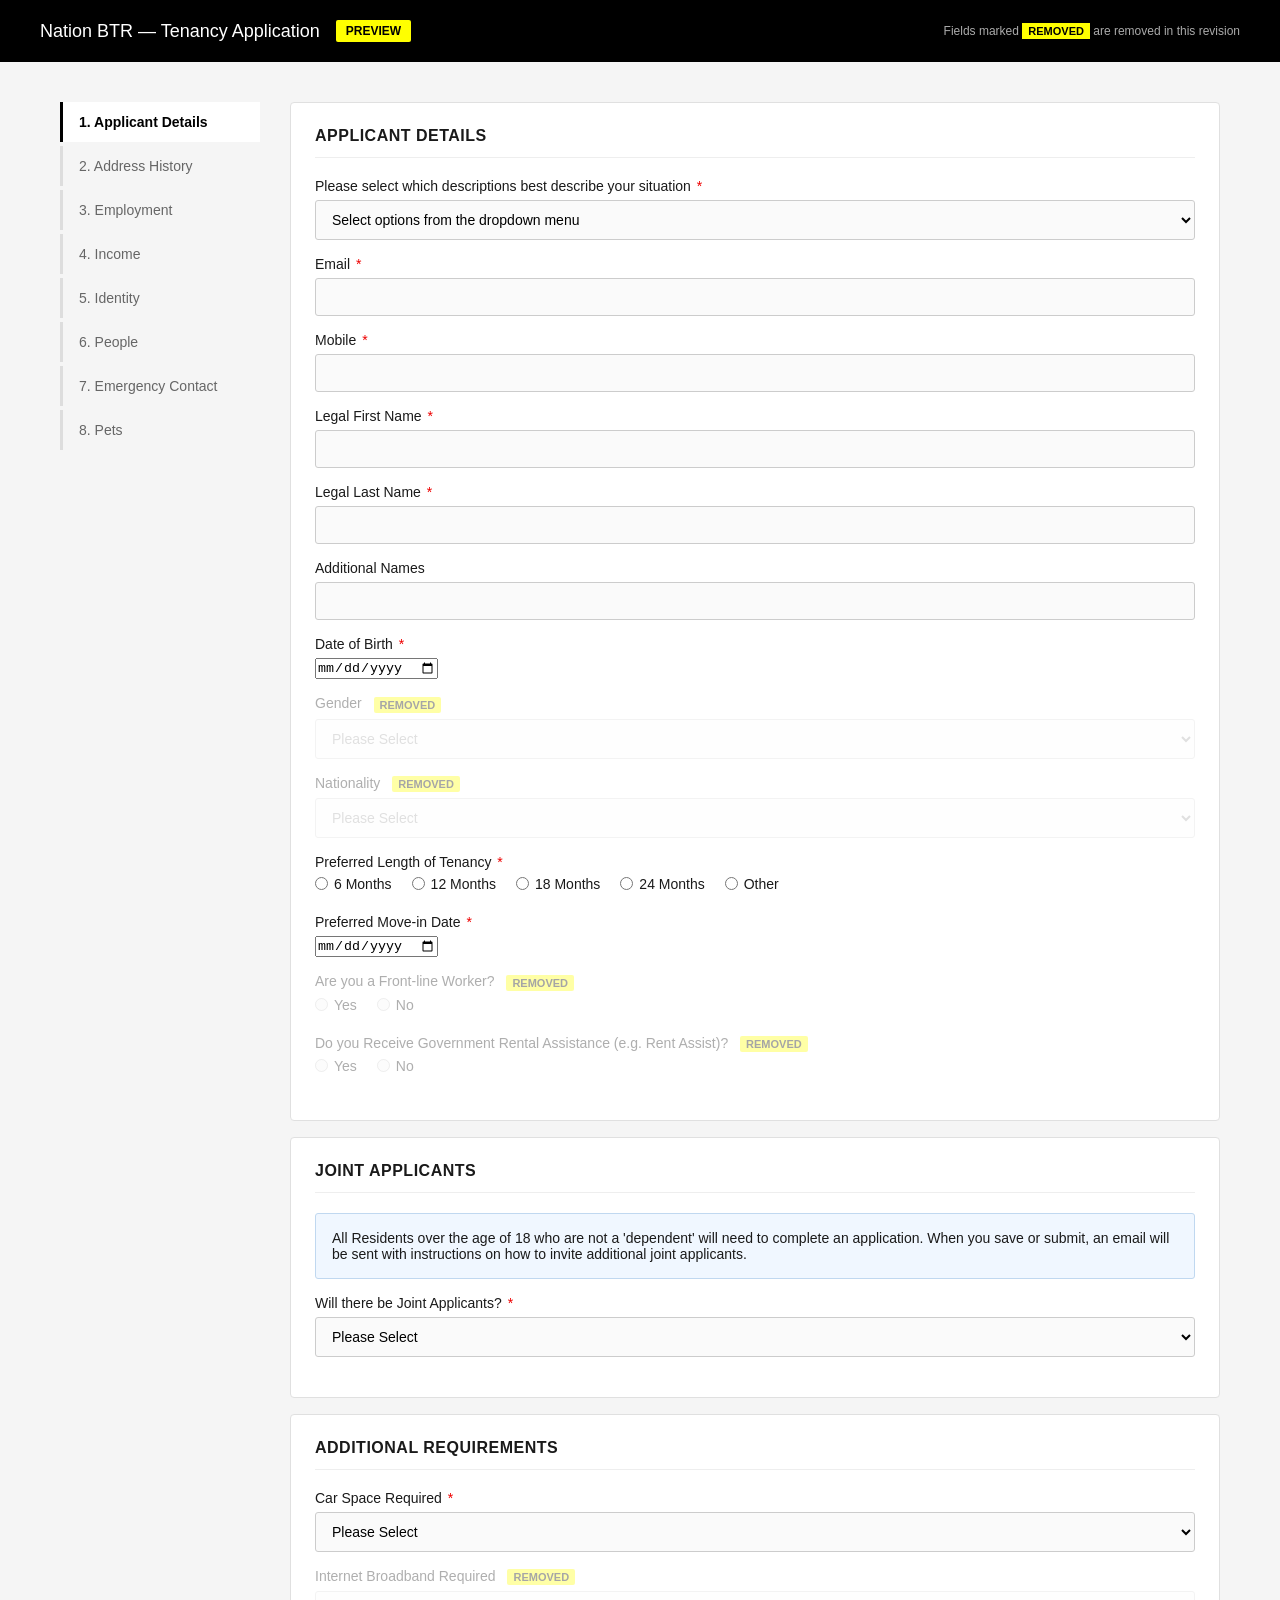
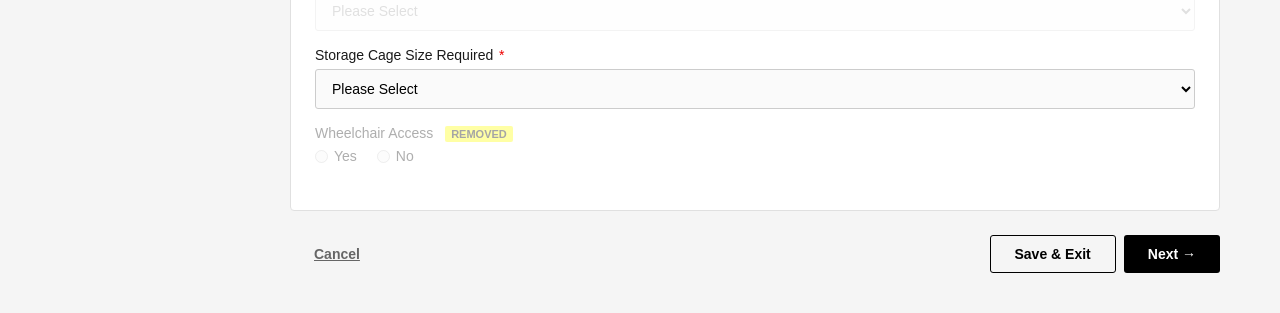
<file: index.html>
<!DOCTYPE html>
<html lang="en">
<head>
    <meta charset="UTF-8">
    <meta name="viewport" content="width=device-width, initial-scale=1.0">
    <title>Nation BTR — Tenancy Application Form Preview</title>
    <style>
        * { box-sizing: border-box; margin: 0; padding: 0; }
        body { font-family: -apple-system, BlinkMacSystemFont, 'Segoe UI', sans-serif; background: #f5f5f5; color: #1a1a1a; }
        .header { background: #000; color: #fff; padding: 20px 40px; display: flex; align-items: center; gap: 16px; }
        .header h1 { font-size: 18px; font-weight: 500; }
        .badge { background: #ff0; color: #000; padding: 4px 10px; font-size: 12px; font-weight: 700; border-radius: 2px; }
        .layout { display: flex; max-width: 1200px; margin: 40px auto; gap: 30px; padding: 0 20px; }
        .stepper { width: 200px; flex-shrink: 0; }
        .stepper-item { padding: 12px 16px; border-left: 3px solid #ddd; margin-bottom: 4px; cursor: pointer; font-size: 14px; color: #666; }
        .stepper-item.active { border-left-color: #000; color: #000; font-weight: 600; background: #fff; }
        .stepper-item:hover { background: #fff; }
        .form-area { flex: 1; }
        .step { display: none; }
        .step.active { display: block; }
        .section { background: #fff; border: 1px solid #e0e0e0; border-radius: 4px; padding: 24px; margin-bottom: 16px; }
        .section h2 { font-size: 16px; font-weight: 700; margin-bottom: 20px; padding-bottom: 12px; border-bottom: 1px solid #eee; text-transform: uppercase; letter-spacing: 0.5px; }
        .section h3 { font-size: 13px; font-weight: 700; margin: 20px 0 12px; text-transform: uppercase; letter-spacing: 0.5px; }
        .field { margin-bottom: 16px; }
        .field label { display: block; font-size: 14px; font-weight: 500; margin-bottom: 6px; }
        .req { color: #e00; margin-left: 2px; }
        .field input[type=text], .field input[type=email], .field input[type=tel], .field input[type=number], .field select { width: 100%; padding: 10px 12px; border: 1px solid #ccc; border-radius: 3px; font-size: 14px; background: #fafafa; }
        .field input:focus, .field select:focus { outline: none; border-color: #000; background: #fff; }
        .field .hint { font-size: 12px; color: #888; margin-top: 4px; }
        .radio-group { display: flex; gap: 20px; flex-wrap: wrap; margin-top: 6px; }
        .radio-group label { display: flex; align-items: center; gap: 6px; font-size: 14px; font-weight: 400; cursor: pointer; }
        .field-row { display: grid; grid-template-columns: 1fr 1fr; gap: 16px; }
        .nav-buttons { display: flex; justify-content: space-between; align-items: center; margin-top: 24px; }
        .btn { padding: 10px 24px; font-size: 14px; font-weight: 600; border: none; border-radius: 3px; cursor: pointer; }
        .btn-primary { background: #000; color: #fff; }
        .btn-secondary { background: transparent; border: 1px solid #000; color: #000; }
        .btn-ghost { background: transparent; color: #666; text-decoration: underline; border: none; }
        .removed { opacity: 0.35; pointer-events: none; }
        .removed-badge { display: inline-block; background: #ff0; color: #000; font-size: 11px; font-weight: 700; padding: 2px 6px; border-radius: 2px; margin-left: 8px; vertical-align: middle; }
        .info-box { background: #f0f7ff; border: 1px solid #c0d8f0; border-radius: 3px; padding: 16px; font-size: 14px; margin-bottom: 16px; }
        .conditional-note { font-size: 13px; color: #e67700; margin-bottom: 16px; }
        .hidden { display: none; }
        .upload-field { display: flex; align-items: center; justify-content: space-between; border: 1px solid #ccc; border-radius: 3px; padding: 10px 12px; background: #fafafa; }
        .upload-btn { background: #000; color: #fff; border: none; padding: 8px 16px; font-size: 12px; font-weight: 700; cursor: pointer; letter-spacing: 0.5px; }
    </style>
</head>
<body>

<div class="header">
    <h1>Nation BTR — Tenancy Application</h1>
    <span class="badge">PREVIEW</span>
    <span style="font-size:12px;color:#aaa;margin-left:auto">Fields marked <span style="background:#ff0;color:#000;padding:2px 6px;font-size:11px;font-weight:700">REMOVED</span> are removed in this revision</span>
</div>

<div class="layout">
    <div class="stepper">
        <div class="stepper-item active" onclick="showStep(1)">1. Applicant Details</div>
        <div class="stepper-item" onclick="showStep(2)">2. Address History</div>
        <div class="stepper-item" onclick="showStep(3)">3. Employment</div>
        <div class="stepper-item" onclick="showStep(4)">4. Income</div>
        <div class="stepper-item" onclick="showStep(5)">5. Identity</div>
        <div class="stepper-item" onclick="showStep(6)">6. People</div>
        <div class="stepper-item" onclick="showStep(7)">7. Emergency Contact</div>
        <div class="stepper-item" onclick="showStep(8)">8. Pets</div>
    </div>

    <div class="form-area">

        <!-- =========== STEP 1 =========== -->
        <div class="step active" id="step-1">
            <div class="section">
                <h2>Applicant Details</h2>
                <div class="field">
                    <label>Please select which descriptions best describe your situation <span class="req">*</span></label>
                    <select name="type"><option>Select options from the dropdown menu</option></select>
                </div>
                <div class="field">
                    <label>Email <span class="req">*</span></label>
                    <input type="email" name="email">
                </div>
                <div class="field">
                    <label>Mobile <span class="req">*</span></label>
                    <input type="tel" name="phone">
                </div>
                <div class="field">
                    <label>Legal First Name <span class="req">*</span></label>
                    <input type="text" name="legal_first_name">
                </div>
                <div class="field">
                    <label>Legal Last Name <span class="req">*</span></label>
                    <input type="text" name="legal_last_name">
                </div>
                <div class="field">
                    <label>Additional Names</label>
                    <input type="text" name="other_given_name">
                </div>
                <div class="field">
                    <label>Date of Birth <span class="req">*</span></label>
                    <input type="date" name="date_of_birth" class="js-dateinput">
                </div>
                <div class="field removed">
                    <label>Gender <span class="removed-badge">REMOVED</span></label>
                    <select name="gender" disabled><option>Please Select</option></select>
                </div>
                <div class="field removed">
                    <label>Nationality <span class="removed-badge">REMOVED</span></label>
                    <select name="application_form_nationality" disabled><option>Please Select</option></select>
                </div>
                <div class="field">
                    <label>Preferred Length of Tenancy <span class="req">*</span></label>
                    <div class="radio-group">
                        <label><input type="radio" name="length_of_tenancy" value="6"> 6 Months</label>
                        <label><input type="radio" name="length_of_tenancy" value="12"> 12 Months</label>
                        <label><input type="radio" name="length_of_tenancy" value="18"> 18 Months</label>
                        <label><input type="radio" name="length_of_tenancy" value="24"> 24 Months</label>
                        <label><input type="radio" name="length_of_tenancy" value="other"> Other</label>
                    </div>
                </div>
                <div class="field">
                    <label>Preferred Move-in Date <span class="req">*</span></label>
                    <input type="date" name="move_in_date" class="js-movecalendar">
                </div>
                <div class="field removed">
                    <label>Are you a Front-line Worker? <span class="removed-badge">REMOVED</span></label>
                    <div class="radio-group">
                        <label><input type="radio" name="front_line_worker" disabled> Yes</label>
                        <label><input type="radio" name="front_line_worker" disabled> No</label>
                    </div>
                </div>
                <div class="field removed">
                    <label>Do you Receive Government Rental Assistance (e.g. Rent Assist)? <span class="removed-badge">REMOVED</span></label>
                    <div class="radio-group">
                        <label><input type="radio" name="rent_assistance" disabled> Yes</label>
                        <label><input type="radio" name="rent_assistance" disabled> No</label>
                    </div>
                </div>
            </div>

            <div class="section">
                <h2>Joint Applicants</h2>
                <p class="info-box">All Residents over the age of 18 who are not a 'dependent' will need to complete an application. When you save or submit, an email will be sent with instructions on how to invite additional joint applicants.</p>
                <div class="field">
                    <label>Will there be Joint Applicants? <span class="req">*</span></label>
                    <select name="number_of_joint_applicants"><option>Please Select</option><option>0</option><option>1</option><option>2</option><option>3</option></select>
                </div>
            </div>

            <div class="section">
                <h2>Additional Requirements</h2>
                <div class="field">
                    <label>Car Space Required <span class="req">*</span></label>
                    <select name="car_space_type"><option>Please Select</option></select>
                </div>
                <div class="field removed">
                    <label>Internet Broadband Required <span class="removed-badge">REMOVED</span></label>
                    <select name="internet_required" disabled><option>Please Select</option></select>
                </div>
                <div class="field">
                    <label>Storage Cage Size Required <span class="req">*</span></label>
                    <select name="storage_cage_size"><option>Please Select</option></select>
                </div>
                <div class="field removed">
                    <label>Wheelchair Access <span class="removed-badge">REMOVED</span></label>
                    <div class="radio-group">
                        <label><input type="radio" name="wheelchair_access_required" disabled> Yes</label>
                        <label><input type="radio" name="wheelchair_access_required" disabled> No</label>
                    </div>
                </div>
            </div>

            <div class="nav-buttons">
                <button class="btn btn-ghost" type="button">Cancel</button>
                <div style="display:flex;gap:8px">
                    <button class="btn btn-secondary" type="button">Save &amp; Exit</button>
                    <button class="btn btn-primary" type="button" onclick="showStep(2)">Next →</button>
                </div>
            </div>
        </div>

        <!-- =========== STEP 2 =========== -->
        <div class="step" id="step-2">
            <div class="section">
                <h2>Current Residential Address</h2>
                <p style="font-size:14px;color:#666;margin-bottom:16px">At a minimum, please provide your current residential address</p>
                <div class="field">
                    <label>Country <span class="req">*</span></label>
                    <select name="current_address_country" class="js-crm-field"><option>Australia</option></select>
                </div>
                <div class="field">
                    <label>Unit Number</label>
                    <input type="text" name="current_address_unit_number" class="js-crm-field">
                </div>
                <div class="field">
                    <label>Street Number <span class="req">*</span></label>
                    <input type="text" name="current_address_street_number" class="js-crm-field">
                </div>
                <div class="field">
                    <label>Street Name <span class="req">*</span></label>
                    <input type="text" name="current_address_street_name" class="js-crm-field">
                </div>
                <div class="field">
                    <label>Street Type <span class="req">*</span></label>
                    <select name="current_address_street_type" class="js-crm-field"><option>Please Select</option></select>
                </div>
                <div class="field">
                    <label>Suburb <span class="req">*</span></label>
                    <input type="text" name="current_address_suburb" class="js-crm-field">
                </div>
                <div class="field">
                    <label>State / Region</label>
                    <select name="current_address_state" class="js-crm-field js-condition-required"><option>Please Select</option></select>
                </div>
                <div class="field">
                    <label>Postcode <span class="req">*</span></label>
                    <input type="text" name="current_address_postcode" class="js-crm-field">
                </div>
                <div class="field">
                    <label>Do you Own or Rent at your Current Address? <span class="req">*</span></label>
                    <select name="primary_address_own_or_rent" onchange="handleOwnOrRent(this.value)"><option value="">Please Select</option><option value="Rent">Rent</option><option value="Own">Own</option><option value="Lived with Family">Lived with Family</option></select>
                </div>
                <div class="field">
                    <label>Date you Moved into your Current Address</label>
                    <input type="date" name="primary_address_move_in_date" class="js-dateinput" onchange="checkPreviousAddress(this.value)">
                </div>

                <div id="rentReferenceSection" class="hidden">
                <h3>Reference Details</h3>
                <div class="field">
                    <label>Rental Agency at current rental address</label>
                    <input type="text" name="primary_address_reference_agency" class="primary_address_reference_agency js-condition-required">
                </div>
                <div class="field removed">
                    <label>Managing Agent's name at current rental address <span class="removed-badge">REMOVED</span></label>
                    <input type="text" name="primary_address_reference_contact_name" disabled>
                </div>
                <div class="field">
                    <label>Managing Agent's email at current rental address</label>
                    <input type="email" name="primary_address_reference_email" class="primary_address_reference_email js-condition-required">
                </div>
                <div class="field">
                    <label>Managing Agent's phone number at current rental address</label>
                    <input type="tel" name="primary_address_reference_phone" class="primary_address_reference_phone js-condition-required">
                </div>
                <p style="font-size:14px;color:#666;margin:12px 0 8px">Please provide the Tenant Ledger for your time at this property, or a Confirmation Letter from your Landlord</p>
                <div class="field">
                    <label>Proof of Rental Ledger</label>
                    <div class="upload-field"><span name="proof_of_rent" style="font-size:14px;color:#888">Upload file</span><button class="upload-btn" type="button">↑ UPLOAD FILE</button></div>
                </div>
                </div>

                <div id="ownHomeSection" class="hidden">
                <h3>Proof of Ownership</h3>
                <p style="font-size:14px;color:#666;margin-bottom:12px">Please provide a Rates Bill, or Utility Bill showing your name and address for the above property</p>
                <div class="field">
                    <label>Proof of Ownership</label>
                    <div class="upload-field"><span style="font-size:14px;color:#888">Upload file</span><button class="upload-btn" type="button">↑ UPLOAD FILE</button></div>
                    <input type="hidden" name="proof_of_ownership">
                </div>
                </div>
            </div>

            <div class="section hidden" id="previousAddressSection">
                <h2>Previous Residential Address</h2>
                <p class="conditional-note">Shown because you have lived at your current address for less than 12 months</p>
                <div class="field">
                    <label>Country</label>
                    <select name="previous_address_country" class="js-crm-field"><option>Australia</option></select>
                </div>
                <div class="field">
                    <label>Unit Number</label>
                    <input type="text" name="previous_address_unit_number" class="js-crm-field">
                </div>
                <div class="field">
                    <label>Street Number</label>
                    <input type="text" name="previous_address_street_number" class="js-crm-field">
                </div>
                <div class="field">
                    <label>Street Name</label>
                    <input type="text" name="previous_address_street_name" class="js-crm-field">
                </div>
                <div class="field">
                    <label>Street Type</label>
                    <select name="previous_address_street_type" class="js-crm-field"><option>Please Select</option></select>
                </div>
                <div class="field">
                    <label>Suburb</label>
                    <input type="text" name="previous_address_suburb" class="js-crm-field">
                </div>
                <div class="field">
                    <label>Previous Address State</label>
                    <select name="previous_address_state" class="js-crm-field"><option>Please Select</option></select>
                </div>
                <div class="field">
                    <label>Postcode</label>
                    <input type="text" name="previous_address_postcode" class="js-crm-field">
                </div>
                <div class="field">
                    <label>Did you Own or Rent at your Previous Address?</label>
                    <select name="secondary_address_own_or_rent"><option>Please Select</option><option>Rent</option><option>Own</option><option>Family Home</option></select>
                </div>
                <div class="field-row">
                    <div class="field">
                        <label>Previous Address Move In Date</label>
                        <input type="date" name="secondary_address_move_in_date" class="js-dateinput">
                    </div>
                    <div class="field">
                        <label>Previous Address Move Out Date</label>
                        <input type="date" name="secondary_address_move_out_date" class="js-dateinput">
                    </div>
                </div>
            </div>

            <div class="nav-buttons">
                <div style="display:flex;gap:8px">
                    <button class="btn btn-secondary" type="button" onclick="showStep(1)">← Previous</button>
                    <button class="btn btn-secondary" type="button">Save &amp; Exit</button>
                </div>
                <button class="btn btn-primary" type="button" onclick="showStep(3)">Next →</button>
            </div>
        </div>

        <!-- =========== STEP 3 =========== -->
        <div class="step" id="step-3">
            <div class="section">
                <h2>Employment Details</h2>
                <p style="font-size:14px;color:#666;margin-bottom:16px">At minimum, please provide Proof of Employment to cover all the jobs you have held over the last 12 months</p>
                <div class="field">
                    <label>Employment Type <span class="req">*</span></label>
                    <div class="radio-group">
                        <label><input type="radio" name="employment_1_type" value="Employed"> Employed</label>
                        <label><input type="radio" name="employment_1_type" value="Self Employed"> Self Employed</label>
                        <label><input type="radio" name="employment_1_type" value="Unemployed"> Unemployed</label>
                        <label class="removed"><input type="radio" name="employment_1_type" disabled> Retired <span class="removed-badge">REMOVED</span></label>
                        <label class="removed"><input type="radio" name="employment_1_type" disabled> Student <span class="removed-badge">REMOVED</span></label>
                    </div>
                </div>

                <h3>Current Employment Details</h3>
                <div class="field">
                    <label>Company Name <span class="req">*</span></label>
                    <input type="text" name="employment_1_company_name">
                </div>
                <div class="field">
                    <label>Role or Title <span class="req">*</span></label>
                    <input type="text" name="employment_1_role_or_title">
                </div>
                <div class="field">
                    <label>Start Date <span class="req">*</span></label>
                    <input type="date" name="employment_1_start_date" class="js-dateinput">
                </div>
                <div class="field removed">
                    <label>Are you still Working There? <span class="removed-badge">REMOVED</span></label>
                    <div class="radio-group">
                        <label><input type="radio" name="employment_1_still_working_there" disabled> Yes</label>
                        <label><input type="radio" name="employment_1_still_working_there" disabled> No</label>
                    </div>
                </div>

                <h3>Proof of Employment</h3>
                <div class="field">
                    <label>Document Type for Proof <span class="req">*</span></label>
                    <select name="employment_1_document_type"><option>Please Select</option></select>
                </div>
                <div class="field">
                    <label>Employment Proof Document <span class="req">*</span></label>
                    <div class="upload-field"><span style="font-size:14px;color:#888">Upload file</span><button class="upload-btn" type="button">↑ UPLOAD FILE</button></div>
                    <input type="hidden" name="employment_1_document">
                </div>

                <h3>Personal Reference <span class="removed-badge">REMOVED</span></h3>
                <div class="removed">
                    <div class="field"><label>Reference Type</label><select name="employment_1_reference_1_type" disabled><option>Please Select</option></select></div>
                    <div class="field"><label>First Name</label><input type="text" name="employment_1_reference_1_first_name" disabled></div>
                    <div class="field"><label>Last Name</label><input type="text" name="employment_1_reference_1_last_name" disabled></div>
                    <div class="field"><label>Email</label><input type="email" name="employment_1_reference_1_email" disabled></div>
                    <div class="field"><label>Phone</label><input type="tel" name="employment_1_reference_1_phone" disabled></div>
                </div>
            </div>

            <div class="section">
                <h2>Self Employment</h2>
                <div class="field">
                    <label>Company Name <span class="req">*</span></label>
                    <input type="text" name="employment_1_self_company_name">
                </div>
                <div class="field">
                    <label>ABN/ACN <span class="req">*</span></label>
                    <input type="number" name="employment_1_self_employed_abn_acn">
                </div>
                <div class="field">
                    <label>Date Started <span class="req">*</span></label>
                    <input type="date" name="employment_1_self_date_start" class="js-dateinput">
                </div>
                <div class="field">
                    <label>Proof of Self Employment <span class="req">*</span></label>
                    <div class="upload-field"><span style="font-size:14px;color:#888">Upload file</span><button class="upload-btn" type="button">↑ UPLOAD FILE</button></div>
                    <input type="hidden" name="employment_1_proof_of_self_employment">
                </div>

                <h3>Self Employment Reference <span class="removed-badge">REMOVED</span></h3>
                <div class="removed">
                    <div class="field"><label>Company Name</label><input type="text" name="employment_1_self_reference_1_company" disabled></div>
                    <div class="field"><label>First Name</label><input type="text" name="employment_1_self_reference_1_first_name" disabled></div>
                    <div class="field"><label>Last Name</label><input type="text" name="employment_1_self_reference_1_last_name" disabled></div>
                    <div class="field"><label>Email</label><input type="email" name="employment_1_self_reference_1_email" disabled></div>
                    <div class="field"><label>Phone</label><input type="tel" name="employment_1_self_reference_1_phone" disabled></div>
                </div>
            </div>

            <div class="nav-buttons">
                <div style="display:flex;gap:8px">
                    <button class="btn btn-secondary" type="button" onclick="showStep(2)">← Previous</button>
                    <button class="btn btn-secondary" type="button">Save &amp; Exit</button>
                </div>
                <button class="btn btn-primary" type="button" onclick="showStep(4)">Next →</button>
            </div>
        </div>

        <!-- =========== STEP 4 =========== -->
        <div class="step" id="step-4">
            <div class="section">
                <h2>Income &amp; Bank Statements</h2>
                <div class="field">
                    <label>Income Type <span class="req">*</span></label>
                    <select name="income_1_type"><option>Please Select</option></select>
                </div>
                <div class="field">
                    <label>Frequency of Income <span class="req">*</span></label>
                    <select name="income_1_frequency"><option>Please Select</option></select>
                </div>
                <div class="field">
                    <label>Net Amount <span class="req">*</span></label>
                    <input type="number" name="income_1_net_amount" placeholder="$">
                </div>

                <h3>Bank Statements</h3>
                <p style="font-size:14px;color:#888;margin-bottom:12px"><strong>Please Note: Nation does not accept International Bank Statements</strong><br>Load up to 3 official Australian Bank Statements to demonstrate your income over the past 3 months</p>
                <div class="field">
                    <label>Bank Statement 1 <span class="req">*</span></label>
                    <div class="upload-field"><span style="font-size:14px;color:#888">Upload file</span><button class="upload-btn" type="button">↑ UPLOAD FILE</button></div>
                    <input type="hidden" name="income_1_bank_statement_file">
                    <div class="hint">Minimum 3 Months Old</div>
                </div>
                <div class="field">
                    <label>Bank Statement 2</label>
                    <div class="upload-field"><span style="font-size:14px;color:#888">Upload file</span><button class="upload-btn" type="button">↑ UPLOAD FILE</button></div>
                    <input type="hidden" name="income_1_bank_statement_file_2">
                </div>
                <div class="field">
                    <label>Bank Statement 3</label>
                    <div class="upload-field"><span style="font-size:14px;color:#888">Upload file</span><button class="upload-btn" type="button">↑ UPLOAD FILE</button></div>
                    <input type="hidden" name="income_1_bank_statement_file_3">
                </div>

                <h3>Payslips <span style="font-size:11px;font-weight:400;color:#888;text-transform:none">(shown when income type is salary)</span></h3>
                <p style="font-size:14px;color:#666;margin-bottom:12px">Your 3 most recent pay slips</p>
                <div class="field">
                    <label>Pay Slip 1</label>
                    <div class="upload-field"><span style="font-size:14px;color:#888">Upload file</span><button class="upload-btn" type="button">↑ UPLOAD FILE</button></div>
                    <input type="hidden" name="income_1_pay_slip">
                </div>
                <div class="field">
                    <label>Pay Slip 2</label>
                    <div class="upload-field"><span style="font-size:14px;color:#888">Upload file</span><button class="upload-btn" type="button">↑ UPLOAD FILE</button></div>
                    <input type="hidden" name="income_1_pay_slip_2">
                </div>
                <div class="field">
                    <label>Pay Slip 3</label>
                    <div class="upload-field"><span style="font-size:14px;color:#888">Upload file</span><button class="upload-btn" type="button">↑ UPLOAD FILE</button></div>
                    <input type="hidden" name="income_1_pay_slip_3">
                </div>
            </div>

            <div class="nav-buttons">
                <div style="display:flex;gap:8px">
                    <button class="btn btn-secondary" type="button" onclick="showStep(3)">← Previous</button>
                    <button class="btn btn-secondary" type="button">Save &amp; Exit</button>
                </div>
                <button class="btn btn-primary" type="button" onclick="showStep(5)">Next →</button>
            </div>
        </div>

        <!-- =========== STEP 5 =========== -->
        <div class="step" id="step-5">
            <div class="section">
                <h2>Identity Documents</h2>
                <p style="font-size:14px;color:#666;margin-bottom:16px">All Documents uploaded are held securely in an online data privacy vault, using zero trust principles, and are fully encrypted at rest, in transit &amp; in memory.</p>
                <div class="field">
                    <label>Select Primary Document Type <span class="req">*</span></label>
                    <select name="primary_document"><option>Please Select</option></select>
                </div>
                <div class="field">
                    <label>Select Secondary Document Type <span class="req">*</span></label>
                    <select name="secondary_document"><option>Please Select</option></select>
                </div>
            </div>

            <div class="section">
                <h2>Proof of Identity Data</h2>
                <div class="field">
                    <label>Document Type <span class="req">*</span></label>
                    <div class="radio-group">
                        <label><input type="radio" name="identity_type" value="passport"> Passport</label>
                        <label><input type="radio" name="identity_type" value="driving_licence"> Driving License</label>
                        <label><input type="radio" name="identity_type" value="medicare"> Medicare</label>
                    </div>
                </div>

                <h3>Passport</h3>
                <div class="field"><label>Passport Number</label><input type="text" name="ntd_passport_number"></div>
                <div class="field"><label>Passport Country Code</label><select name="ntd_passport_country_code"><option>Please Select</option></select></div>
                <div class="field removed">
                    <label>Gender <span class="removed-badge">REMOVED</span></label>
                    <select name="ntd_passport_gender" disabled><option>Please Select</option></select>
                </div>

                <h3>Driving License</h3>
                <div class="field"><label>Driving License Number</label><input type="text" name="ntd_drivers_licence_number"></div>
                <div class="field"><label>Driving License State</label><select name="ntd_drivers_licence_state"><option>Please Select</option></select></div>
                <div class="field"><label>Driving License Card Number</label><input type="text" name="ntd_drivers_licence_card"></div>

                <h3>Medicare Card</h3>
                <div class="field"><label>Medicare Card Number</label><input type="text" name="ntd_medicare_card_number"></div>
                <div class="field"><label>Medicare Card Colour</label><select name="ntd_medicare_card_colour"><option>Please Select</option><option>Green</option><option>Blue</option><option>Yellow</option></select></div>
                <div class="field-row">
                    <div class="field"><label>Expiry Day</label><select name="ntd_medicare_expiry_day"><option>Please Select</option></select></div>
                    <div class="field"><label>Expiry Month</label><select name="ntd_medicare_expiry_month"><option>Please Select</option></select></div>
                </div>
                <div class="field"><label>Expiry Year</label><select name="ntd_medicare_expiry_year"><option>Please Select</option></select></div>
                <div class="field"><label>Reference Number</label><input type="text" name="ntd_medicare_card_reference_number"></div>
            </div>

            <div class="nav-buttons">
                <div style="display:flex;gap:8px">
                    <button class="btn btn-secondary" type="button" onclick="showStep(4)">← Previous</button>
                    <button class="btn btn-secondary" type="button">Save &amp; Exit</button>
                </div>
                <button class="btn btn-primary" type="button" onclick="showStep(6)">Next →</button>
            </div>
        </div>

        <!-- =========== STEP 6 =========== -->
        <div class="step" id="step-6">
            <div class="section">
                <h2>Other Residents</h2>
                <div class="field">
                    <label>Other Residents Including Children? <span class="req">*</span></label>
                    <div class="radio-group">
                        <label><input type="radio" name="other_occupants" value="true"> Yes</label>
                        <label><input type="radio" name="other_occupants" value="false"> No</label>
                    </div>
                </div>

                <h3>Resident 1</h3>
                <div class="field removed">
                    <label>Age <span class="removed-badge">REMOVED</span></label>
                    <input type="number" name="dependent_1_age" disabled>
                </div>
                <div class="field removed">
                    <label>First Name <span class="removed-badge">REMOVED</span></label>
                    <input type="text" name="dependent_1_first_name" disabled>
                </div>
                <div class="field removed">
                    <label>Last Name <span class="removed-badge">REMOVED</span></label>
                    <input type="text" name="dependent_1_last_name" disabled>
                </div>
                <div class="field removed">
                    <label>Are you a carer for this resident? <span class="removed-badge">REMOVED</span></label>
                    <div class="radio-group">
                        <label><input type="radio" name="dependent_1_carer" disabled> Yes</label>
                        <label><input type="radio" name="dependent_1_carer" disabled> No</label>
                    </div>
                </div>
            </div>

            <div class="nav-buttons">
                <div style="display:flex;gap:8px">
                    <button class="btn btn-secondary" type="button" onclick="showStep(5)">← Previous</button>
                    <button class="btn btn-secondary" type="button">Save &amp; Exit</button>
                </div>
                <button class="btn btn-primary" type="button" onclick="showStep(7)">Next →</button>
            </div>
        </div>

        <!-- =========== STEP 7 =========== -->
        <div class="step" id="step-7">
            <div class="section">
                <h2>Emergency Contact</h2>
                <div class="field"><label>First Name <span class="req">*</span></label><input type="text" name="primary_emergency_contact_first_name"></div>
                <div class="field"><label>Last Name <span class="req">*</span></label><input type="text" name="primary_emergency_contact_last_name"></div>
                <div class="field"><label>Phone <span class="req">*</span></label><input type="tel" name="primary_emergency_contact_phone"></div>
                <div class="field"><label>Email <span class="req">*</span></label><input type="email" name="primary_emergency_contact_email"></div>
                <div class="field">
                    <label>Relationship to you <span class="req">*</span></label>
                    <select name="primary_emergency_contact_relationship"><option>Please Select</option></select>
                </div>
            </div>

            <div class="nav-buttons">
                <div style="display:flex;gap:8px">
                    <button class="btn btn-secondary" type="button" onclick="showStep(6)">← Previous</button>
                    <button class="btn btn-secondary" type="button">Save &amp; Exit</button>
                </div>
                <button class="btn btn-primary" type="button" onclick="showStep(8)">Next →</button>
            </div>
        </div>

        <!-- =========== STEP 8 =========== -->
        <div class="step" id="step-8">
            <div class="section">
                <h2>Pets</h2>
                <div class="field">
                    <label>Will any Pets be Living in your Residence? <span class="req">*</span></label>
                    <div class="radio-group">
                        <label><input type="radio" name="pets" value="true"> Yes</label>
                        <label><input type="radio" name="pets" value="false"> No</label>
                    </div>
                </div>

                <h3>Pet 1</h3>
                <div class="field"><label>Pet Name</label><input type="text" name="pet_1_name"></div>
                <div class="field"><label>Species <span class="req">*</span></label><select name="pet_1_species"><option>Please Select</option></select></div>
                <div class="field"><label>Breed</label><input type="text" name="pet_1_breed"></div>
                <div class="field removed">
                    <label>Gender <span class="removed-badge">REMOVED</span></label>
                    <select name="pet_1_gender" disabled><option>Please Select</option></select>
                </div>
                <div class="field removed">
                    <label>Age <span class="removed-badge">REMOVED</span></label>
                    <input type="number" name="pet_1_age" disabled>
                </div>
                <div class="field removed">
                    <label>Pet Registration Number <span class="removed-badge">REMOVED</span></label>
                    <input type="text" name="pet_1_rego_no" disabled>
                </div>
                <div class="field"><label>Weight (KG)</label><input type="text" name="pet_1_weight_kg"></div>
                <div class="field">
                    <label>Vaccinated?</label>
                    <div class="radio-group">
                        <label><input type="radio" name="pet_1_vaccinated" value="true"> Yes</label>
                        <label><input type="radio" name="pet_1_vaccinated" value="false"> No</label>
                    </div>
                </div>
                <div class="field">
                    <label>Photos</label>
                    <div class="upload-field"><span style="font-size:14px;color:#888">Please attach photos of pet</span><button class="upload-btn" type="button">↑ UPLOAD FILE</button></div>
                    <input type="hidden" name="pet_1_photos">
                </div>
            </div>

            <div class="nav-buttons">
                <div style="display:flex;gap:8px">
                    <button class="btn btn-secondary" type="button" onclick="showStep(7)">← Previous</button>
                    <button class="btn btn-secondary" type="button">Save &amp; Exit</button>
                </div>
                <button class="btn btn-primary" type="button">Submit Application</button>
            </div>
        </div>

    </div>
</div>

<script>
function handleOwnOrRent(val) {
    var rent = document.getElementById('rentReferenceSection');
    var own = document.getElementById('ownHomeSection');
    rent.classList.toggle('hidden', val !== 'Rent');
    own.classList.toggle('hidden', val !== 'Own');
    // Lived with Family or Please Select = both hidden
}

function checkPreviousAddress(val) {
    var section = document.getElementById('previousAddressSection');
    if (!val) { section.classList.add('hidden'); return; }
    var moveIn = new Date(val); // type="date" returns YYYY-MM-DD — parses directly
    if (isNaN(moveIn)) { section.classList.add('hidden'); return; }
    var monthsAgo = (new Date() - moveIn) / (1000 * 60 * 60 * 24 * 30.44);
    section.classList.toggle('hidden', monthsAgo >= 12);
}

function showStep(n) {
    document.querySelectorAll('.step').forEach(s => s.classList.remove('active'));
    document.querySelectorAll('.stepper-item').forEach(s => s.classList.remove('active'));
    document.getElementById('step-' + n).classList.add('active');
    document.querySelectorAll('.stepper-item')[n-1].classList.add('active');
    window.scrollTo(0, 0);
}
</script>
</body>
</html>
</file>
